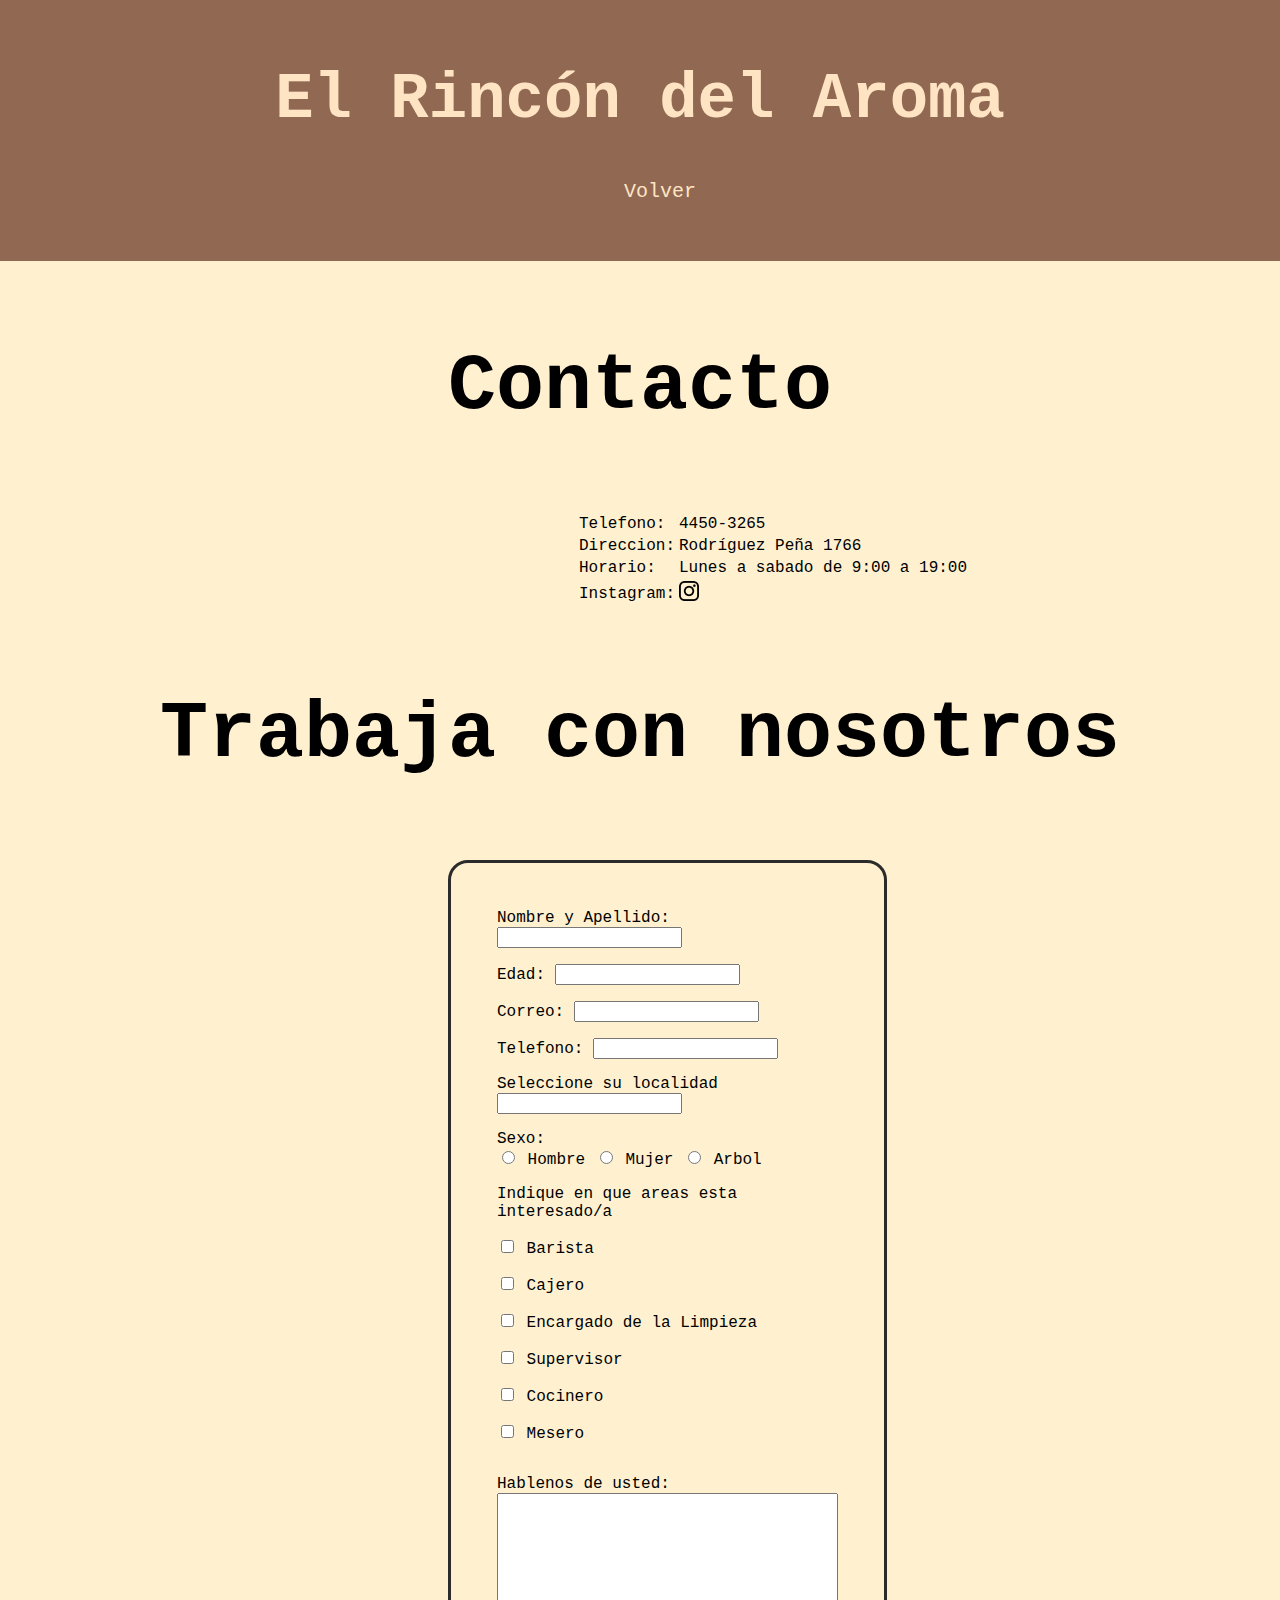
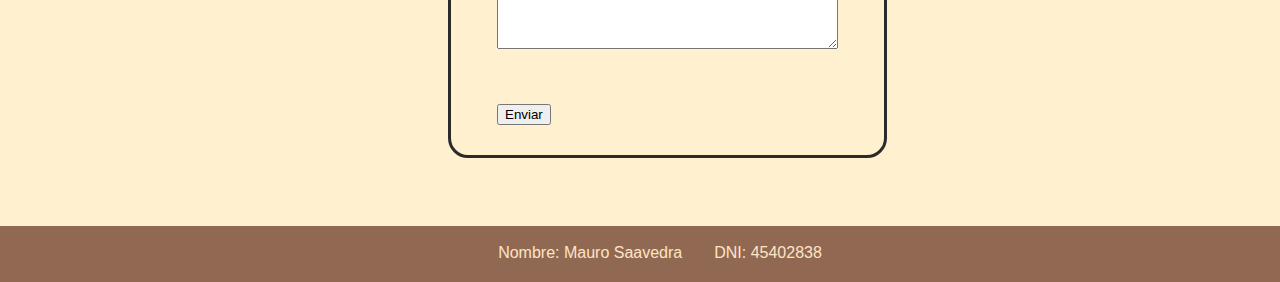
<file: pag-web/contacto.html>
<!DOCTYPE html>
<html lang="es">
<head>
    <meta charset="UTF-8">
    <meta name="viewport" content="width=device-width, initial-scale=1.0">
    <link rel="stylesheet" href="./css/visual.css">
    <title>Contacto</title>
</head>
<body>
    <header>
        <h1>El Rincón del Aroma</h1>
        <nav>
            <ul class="main-ul">
                <li><a href="index.html">Volver</a></li>
            </ul>
        </nav>
    </header>
    <div>
    <h4>Contacto</h4>
        <table>
            <tr>                
                <td>Telefono:</td>
                <td>4450-3265</td>
            </tr>
            <tr>                
                <td>Direccion:</td>
                <td>Rodríguez Peña 1766</td>
            </tr>
            <tr>                
                <td>Horario:</td>
                <td>Lunes a sabado de 9:00 a 19:00</td>
            </tr>
            <tr>                
                <td>Instagram:</td>
                <td><a href="https://www.instagram.com/therock/"><img src="./imagenes/87390.png" alt="logo de instagram" style="width: 20px; border-radius: 0%;"></a></td>
            </tr>
        </table>
    </div>
    <h4>Trabaja con nosotros</h4>
    <form>
        <div class="form-section">
            <div>
                <label for="nombre">Nombre y Apellido:</label>
                <input id="nombre" type="text"><br>
            </div>
            <div>
                <label for="edad">Edad:</label>
                <input id="edad" type="text"><br>
            </div>
            <div>
                <label for="email">Correo:</label>
                <input id="email" type="email"><br>
            </div>
            <div>
                <label for="tell">Telefono:</label>
                <input id="tell" type="text"><br>
            </div>
            <div>
                <label for="select-localidad">Seleccione su localidad</label>
                <input list="localidades" id="select-localidad" name="select-localidad">
                <datalist id="localidades">
                    <option value="Merlo"></option>
                    <option value="Hurlingham"></option>
                    <option value="Ituzaingo"></option>
                    <option value="Moron"></option>
                    <option value="Haedo"></option>
                    <option value="Castelar"></option>
                </datalist>
            </div>
            <label for="sexo">Sexo:</label><br>
            <input id="hombre" type="radio" name="sexo">
            <label for="hombre">Hombre</label>
            <input id="mujer" type="radio" name="sexo">
            <label for="mujer">Mujer</label>
            <input id="arbol" type="radio" name="sexo">
            <label for="arbol">Arbol</label>
        </div>
        <div class="form-section">
            <div>
            <label for="experiencia">Indique en que areas esta interesado/a</label></div>
            <div>
                <input id="barista" type="checkbox">
                <label for="barista">Barista</label>
            </div>
            <div>
                <input id="cajero" type="checkbox">
                <label for="cajero">Cajero</label>
            </div>
            <div>
                <input id="limpieza" type="checkbox">
                <label for="limpieza">Encargado de la Limpieza</label>
            </div>
            <div>
                <input id="supervisor" type="checkbox">
                <label for="supervisor">Supervisor</label>
            </div>
            <div>
                <input id="cocinero" type="checkbox">
                <label for="cocinero">Cocinero</label>
            </div>
            <div>
                <input id="mesero" type="checkbox">
                <label for="mesero">Mesero</label>
            </div>
        </div>
        <div class="form-section">
            <div id="text-tarea">
                <label for="more">Hablenos de usted:</label><br>
                <textarea name="more" id="more" rows="10" cols="40"></textarea>
            </div><br>
            <button style="margin-top: 16px;">Enviar</button>
        </div>
    </form>
    <footer>
        <ul class="main-ul">
            <li>Nombre: Mauro Saavedra</li>
            <li>DNI: 45402838</li>
        </ul>
    </footer>
</body>
</html>
</file>
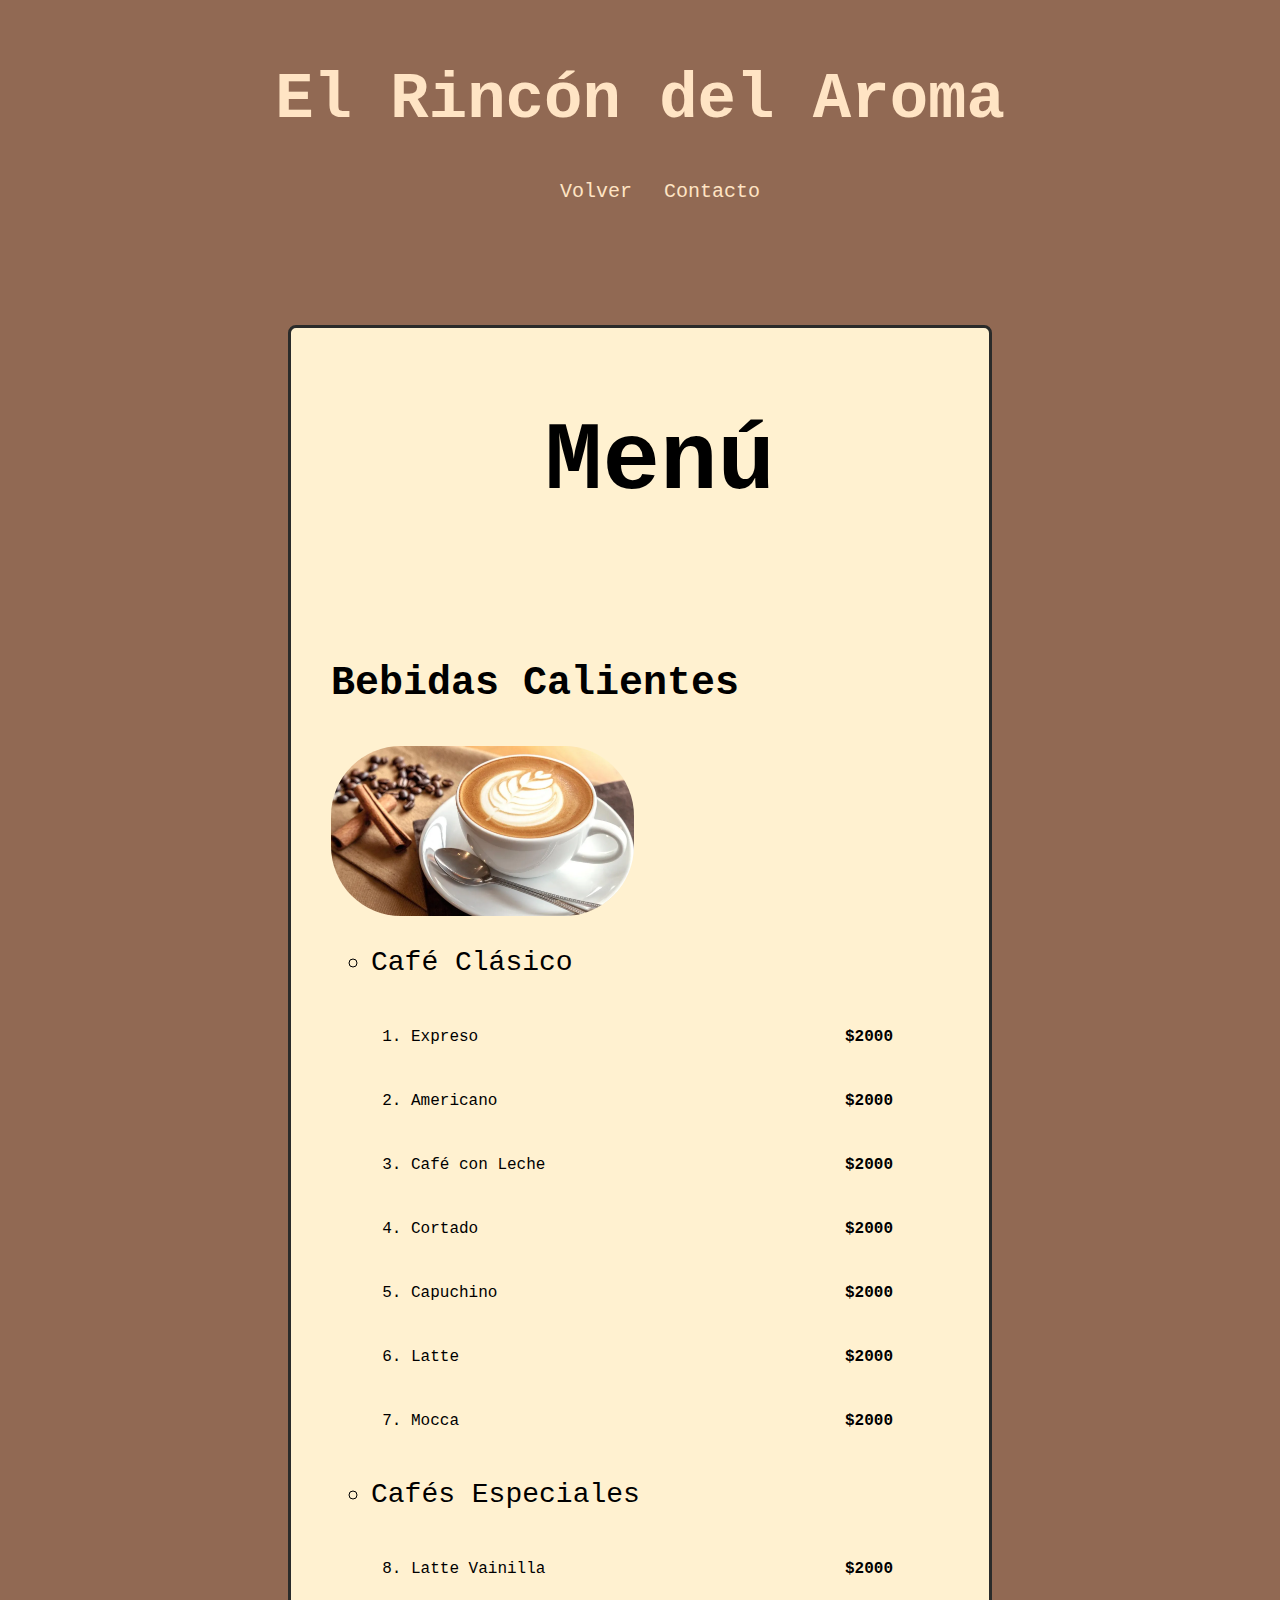
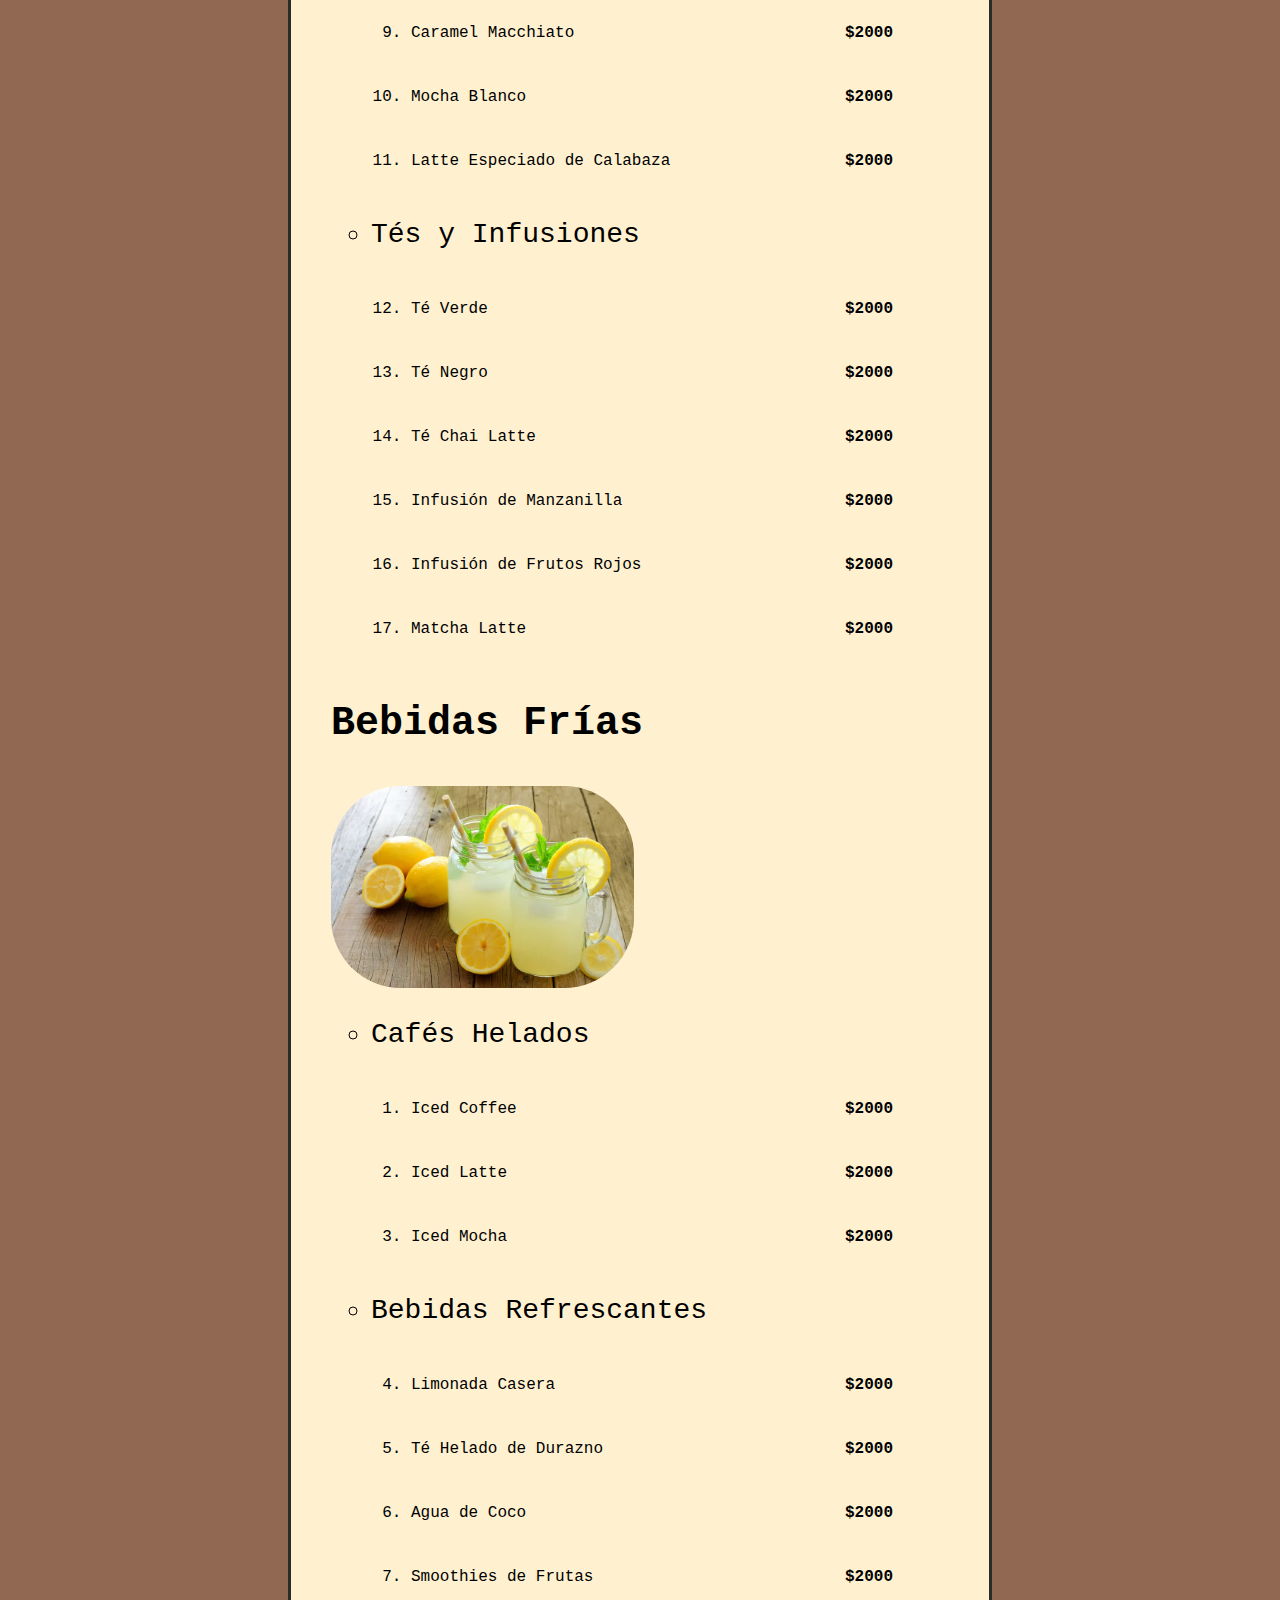
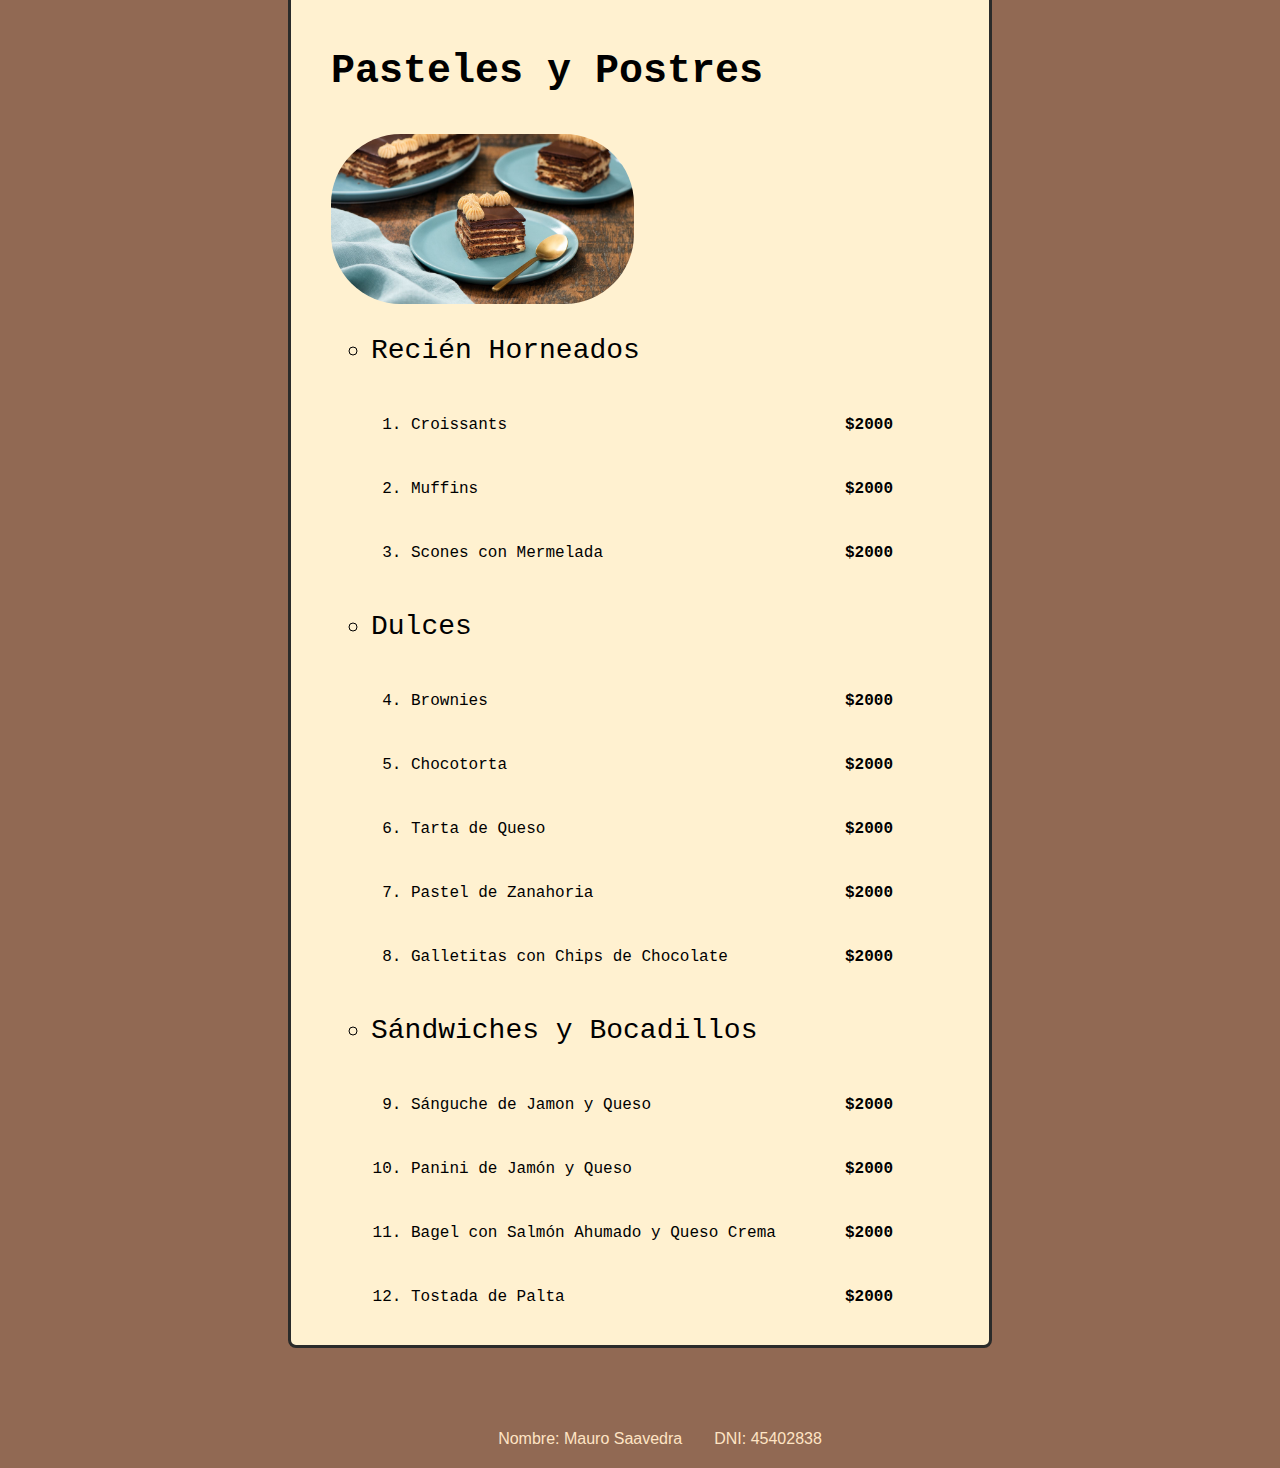
<file: pag-web/menu.html>
<!DOCTYPE html>
<html lang="en">
<head>
    <meta charset="UTF-8">
    <meta name="viewport" content="width=device-width, initial-scale=1.0">
    <link rel="stylesheet" href="./css/visual.css">
    <title>Menu</title>
</head>
<body>
    <header>
        <h1>El Rincón del Aroma</h1>
        <nav>
            <ul class="main-ul">
                <li><a href="index.html">Volver</a></li>
                <li><a href="./contacto.html">Contacto</a></li>
            </ul>
        </nav>
    </header>
    <article id="menu">
        <div id="menu-box">
            <ul id="ul-menu">
                <h2>Menú</h2>
                <h3 class="h3-menu">Bebidas Calientes</h3>
                <div>
                    <img src="./imagenes/cafetasasjpeg.webp" alt="taza de cafe">
                </div>
                <ul>
                    <li class="menu-title">Café Clásico</li>
                    <ol class="">
                        <div class="menu-item">
                            <li>Expreso</li>
                            <span>$2000</span>
                        </div>
                        <div class="menu-item">
                            <li>Americano</li>
                            <span>$2000</span>
                        </div>
                        <div class="menu-item">
                            <li>Café con Leche</li>
                            <span>$2000</span>
                        </div>
                        <div class="menu-item">
                            <li>Cortado</li>
                            <span>$2000</span>
                        </div>
                        <div class="menu-item">
                            <li>Capuchino</li>
                            <span>$2000</span>
                        </div>
                        <div class="menu-item">
                            <li>Latte</li>
                            <span>$2000</span>
                        </div>
                        <div class="menu-item">
                            <li>Mocca</li>
                            <span>$2000</span>
                        </div>
                    </ol>
                    <li class="menu-title">Cafés Especiales</li>
                    <ol start="8">
                        <div class="menu-item">
                            <li>Latte Vainilla</li>
                            <span>$2000</span>
                        </div>
                        <div class="menu-item">
                            <li>Caramel Macchiato</li>
                            <span>$2000</span>
                        </div>
                        <div class="menu-item">
                            <li>Mocha Blanco</li>
                            <span>$2000</span>
                        </div>
                        <div class="menu-item">
                            <li>Latte Especiado de Calabaza</li>
                            <span>$2000</span>
                        </div>
                    </ol>
                    <li class="menu-title">Tés y Infusiones</li>
                    <ol start="12">
                        <div class="menu-item">
                            <li>Té Verde</li>
                            <span>$2000</span>
                        </div>
                        <div class="menu-item">
                            <li>Té Negro</li>
                            <span>$2000</span>
                        </div>
                        <div class="menu-item">
                            <li>Té Chai Latte</li>
                            <span>$2000</span>
                        </div>
                        <div class="menu-item">
                            <li>Infusión de Manzanilla</li>
                            <span>$2000</span>
                        </div>
                        <div class="menu-item">
                            <li>Infusión de Frutos Rojos</li>
                            <span>$2000</span>
                        </div>
                        <div class="menu-item">
                            <li>Matcha Latte</li>
                            <span>$2000</span>
                        </div>
                    </ol>
                </ul>
                <h3 class="h3-menu">Bebidas Frías</h3>
                <div>
                    <img src="./imagenes/llimonada-natural-per-a-nens.webp" alt="limonada">
                </div>
                <ul>
                    <li class="menu-title">Cafés Helados</li>
                    <ol>
                        <div class="menu-item">
                            <li>Iced Coffee</li>
                            <span>$2000</span>
                        </div>
                        <div class="menu-item">
                            <li>Iced Latte</li>
                            <span>$2000</span>
                        </div>
                        <div class="menu-item">
                            <li>Iced Mocha</li>
                            <span>$2000</span>
                        </div>
                    </ol>
                    <li class="menu-title">Bebidas Refrescantes</li>
                    <ol start="4">
                        <div class="menu-item">
                            <li>Limonada Casera</li>
                            <span>$2000</span>
                        </div>
                        <div class="menu-item">
                            <li>Té Helado de Durazno</li>
                            <span>$2000</span>
                        </div>
                        <div class="menu-item">
                            <li>Agua de Coco</li>
                            <span>$2000</span>
                        </div>
                        <div class="menu-item">
                            <li>Smoothies de Frutas</li>
                            <span>$2000</span>
                        </div>
                    </ol>
                </ul>
                <h3 class="h3-menu">Pasteles y Postres</h3>
                <div>
                    <img src="./imagenes/argentinean-chocotorta.jpg" alt="chocotorta">
                </div>
                <ul>
                    <li class="menu-title">Recién Horneados</li>
                    <ol>
                        <div class="menu-item">
                            <li>Croissants</li>
                            <span>$2000</span>
                        </div>
                        <div class="menu-item">
                            <li>Muffins</li>
                            <span>$2000</span>
                        </div>
                        <div class="menu-item">
                            <li>Scones con Mermelada</li>
                            <span>$2000</span>
                        </div>
                    </ol>
                    <li class="menu-title">Dulces</li>
                    <ol start="4">
                        <div class="menu-item">
                            <li>Brownies</li>
                            <span>$2000</span>
                        </div>
                        <div class="menu-item">
                            <li>Chocotorta</li>
                            <span>$2000</span>
                        </div>
                        <div class="menu-item">
                            <li>Tarta de Queso</li>
                            <span>$2000</span>
                        </div>
                        <div class="menu-item">
                            <li>Pastel de Zanahoria</li>
                            <span>$2000</span>
                        </div>
                        <div class="menu-item">
                            <li>Galletitas con Chips de Chocolate</li>
                            <span>$2000</span>
                        </div>
                    </ol>
                    <li class="menu-title">Sándwiches y Bocadillos</li>
                    <ol start="9">
                        <div class="menu-item">
                            <li>Sánguche de Jamon y Queso</li>
                            <span>$2000</span>
                        </div>
                        <div class="menu-item">
                            <li>Panini de Jamón y Queso</li>
                            <span>$2000</span>
                        </div>
                        <div class="menu-item">
                            <li>Bagel con Salmón Ahumado y Queso Crema</li>
                            <span>$2000</span>
                        </div>
                        <div class="menu-item">
                            <li>Tostada de Palta</li>
                            <span>$2000</span>
                        </div>
                    </ol>
                </ul>
            </ul>
        </div>
    </article>
    <footer>
        <ul class="main-ul">
            <li>Nombre: Mauro Saavedra</li>
            <li>DNI: 45402838</li>
        </ul>
    </footer>
</body>
</html>
</file>
<file: pag-web/css/visual.css>
body{
    background-color: #FFF1D0;
    margin: auto;
}

h1{
    text-align: center;
    font-size: 64px;
    margin: 24px;
    padding-top: 8px;
    color: bisque;
    font-family: 'Courier New', Courier, monospace;
}

header{
    background-color: #916953;
    padding: 32px;
}

nav{
    text-align: center;
    font-size: 20px;
    font-family: 'Courier New', Courier, monospace;
}

.main-ul{
    display: inline-block;
    text-align: center;
}

.main-ul li{
    margin: 0 auto;
    display: block;
    float: left;
    padding: 0 16px;
    text-align: 0;
}

a{
    text-decoration: none;
    color: bisque;
}

article{
    padding: 32px 128px;
}

h3{
    font-size: 40px;
    font-family: 'Courier New', Courier, monospace;
    text-align: center;
}

section{
    font-size: 20px;
    color: bisque;
    text-align: justify;
    font-family: monospace;
    background-color: #2A2B2A;
    padding: 10px 30px;
    margin: 32px 64px;
    border-radius: 16px;
}

#fotos{
    display: inline-block;
    align-items: center;
    margin: 32px 64px;
}

.img-inicio{
    display: block;
    float: left;
    padding: 1% 2%;
}

img{
    width: 46%;
    margin: 0 auto;
    border-radius: 70px;
    
}

.video{
    display: inline-block;
    text-align: center;
    margin: auto;
    height: 512px;
    width: 80%;
    padding: 0 10%;
}

#direccion{
    display: inline-block;
}

footer{
    text-align: center;
    color: bisque;
    background-color: #916953;
    font-family: 'Lucida Sans', 'Lucida Sans Regular', 'Lucida Grande', 'Lucida Sans Unicode', Verdana, sans-serif;
    padding-top: 2px;
}

h2{
    text-align: center;
    font-size: 6em; 
    margin-bottom: 1.5em; 
}

#menu{
    background-color: #916953;
}

#menu-box{
    margin: 2em 4em;
    font-family: 'Courier New', Courier, monospace;
}

.h3-menu{
    text-align: left;
}

#ul-menu{
    border: #2A2B2A solid;
    background-color: #FFF1D0;
    border-radius: 8px;
    margin: 0 6em;
    padding-bottom: 1em;
}

#ul-menu ul li{
    line-height:300%
}

ol{
    line-height:400%  
}

.menu-title{
    font-size: 28px;
    font-weight: 500;
}

.menu-item{
    display: flex;
    align-items: center;
    justify-content: space-between;
    padding-right: 6em;
}

span{
    font-weight: bold;
}

h4{
    font-family: 'Courier New', Courier, monospace;
    text-align: center;
    font-size: 80px;
    margin: 1em 0;
}

form{
    font-family: 'Courier New', Courier, monospace;
    display: inline-block;
    align-content: center;
    margin: 0 35% 4em 35%;
    border: #2A2B2A solid;
    border-radius: 20px;
    padding: 30px;
}



.form-section{
    margin: 0 auto;
    display: block;
    float: left;
    padding: 0 16px;
    text-align: 0;
}

.form-section div{
    margin: 16px 0;
}

.audio {
    position: sticky;
    bottom: 0px;
    padding: 10px 0px;
}

table{
    font-family: 'Courier New', Courier, monospace;
    margin-left: 45%;
}
</file>
